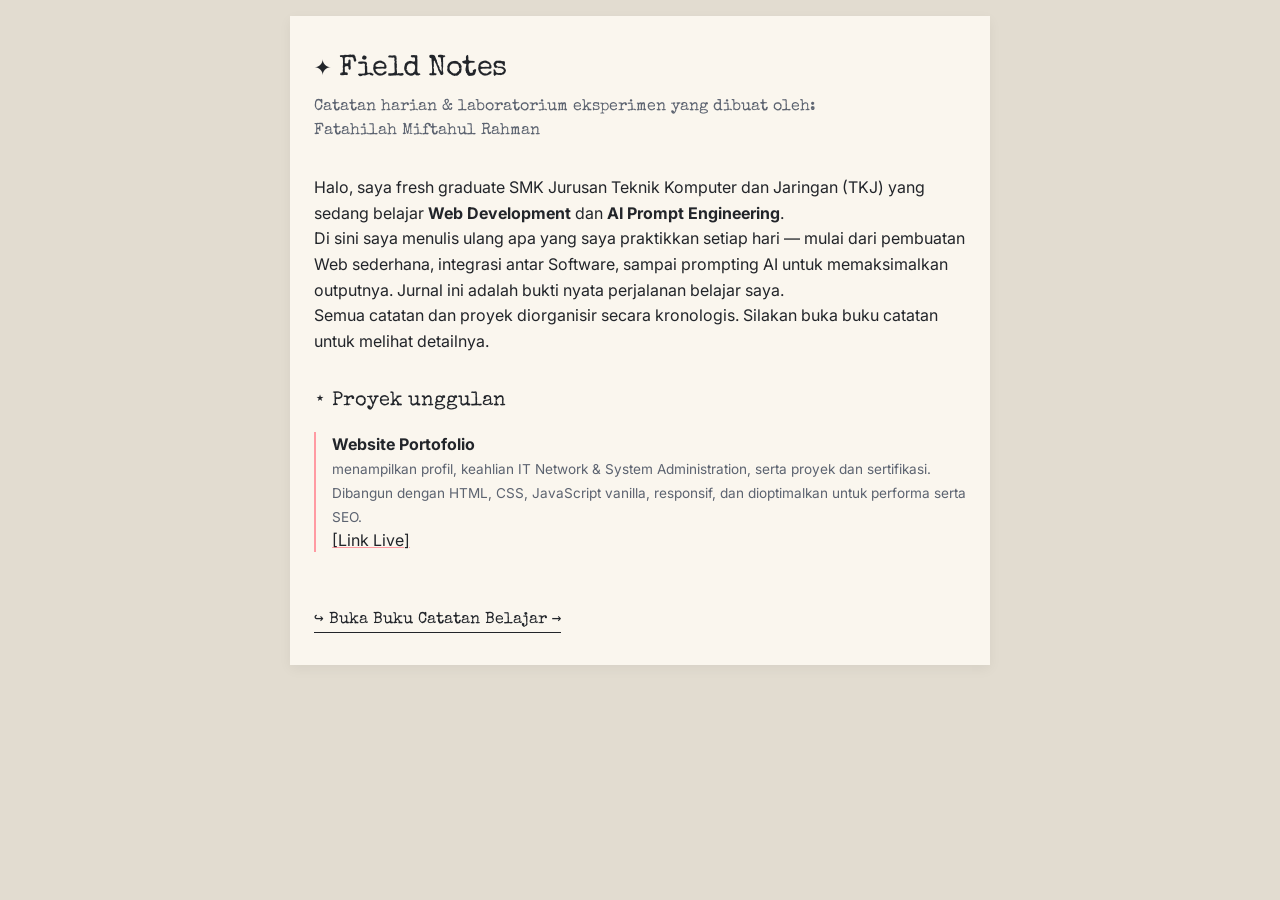
<file: index.html>
<!DOCTYPE html>
<html lang="id">
<head>
  <!-- Favicon dari website utama -->
  <link rel="icon" type="image/png" sizes="96x96" href="https://fatahmr.my.id/assets/favicon/favicon-96x96.png">
  <link rel="icon" type="image/svg+xml" href="https://fatahmr.my.id/assets/favicon/favicon.svg">
  <link rel="shortcut icon" href="https://fatahmr.my.id/assets/favicon/favicon.ico">
  <link rel="apple-touch-icon" sizes="180x180" href="https://fatahmr.my.id/assets/favicon/apple-touch-icon.png">
  <meta charset="UTF-8">
  <meta name="viewport" content="width=device-width, initial-scale=1.0, viewport-fit=cover">
  <title>Field Notes · Jurnal Belajar Fatah</title>
  <link rel="stylesheet" href="style.css">
  <!-- Google Fonts (diperbolehkan) -->
  <link href="https://fonts.googleapis.com/css2?family=Inter:opsz,wght@14..32,400;14..32,500;14..32,600&family=Special+Elite&display=swap" rel="stylesheet">
</head>
<body>
  <main class="landing-container">
    <header class="landing-header">
      <h1 class="journal-title">✦ Field Notes</h1>
      <p class="subhead">Catatan harian & laboratorium eksperimen yang dibuat oleh:<br>Fatahilah Miftahul Rahman</p>
    </header>

    <section class="bio-section">
      <p>Halo, saya fresh graduate SMK Jurusan Teknik Komputer dan Jaringan (TKJ) yang sedang belajar <strong>Web Development</strong> dan <strong>AI Prompt Engineering</strong>.<br>Di sini saya menulis ulang apa yang saya praktikkan setiap hari — mulai dari pembuatan Web sederhana, integrasi antar Software, sampai prompting AI untuk memaksimalkan outputnya. Jurnal ini adalah bukti nyata perjalanan belajar saya.</p>
      <p>Semua catatan dan proyek diorganisir secara kronologis. Silakan buka buku catatan untuk melihat detailnya.</p>
    </section>

    <section class="showcase-section">
      <h2 class="section-title">⋆ Proyek unggulan</h2>
      <div class="showcase-list">
        <!-- EDIT MANUAL: tambah/ubah proyek sesuai keinginan -->
        <div class="showcase-item">
          <strong>Website Portofolio</strong><br>
          <span class="showcase-desc">menampilkan profil, keahlian IT Network & System Administration, serta proyek dan sertifikasi.<br>Dibangun dengan HTML, CSS, JavaScript vanilla, responsif, dan dioptimalkan untuk performa serta SEO.</span><br>
          <a href="https://fatahilah-portofolio.vercel.app/" target="_blank" rel="noopener noreferrer">[Link Live]</a>
        </div>
        <!-- Tambah proyek unggulan lainnya di sini -->
      </div>
    </section>

    <footer class="landing-footer">
      <a href="catatan.html" class="cta-link">↪ Buka Buku Catatan Belajar →</a>
    </footer>
  </main>
</body>
</html>
</file>
<file: style.css>
/* ========== RESET & GLOBAL ========== */
* {
  margin: 0;
  padding: 0;
  box-sizing: border-box;
}

body {
  background-color: #e2dcd0;  /* warna sekitar seperti kertas tua */
  font-family: var(--font-body);
  color: var(--ink-dark);
  line-height: 1.5;
  padding: 1rem;
}

/* ========== CSS CUSTOM PROPERTIES ========== */
:root {
  --paper-cream: #faf6ee;
  --ink-dark: #22252a;
  --ink-muted: #5c6370;
  --line-blue: #e3ebf5;
  --margin-red: #ff9aa2;
  --accent-soft: #f0e9dc;
  --border-binder: #ccc2b0;
  --font-title: 'Special Elite', 'Courier Prime', monospace;
  --font-body: 'Inter', 'Roboto', sans-serif;
}

/* ========== PAPER CONTAINER (efek garis) ========== */
.paper-container {
  background-color: var(--paper-cream);
  background-image: linear-gradient(var(--line-blue) 1px, transparent 1px);
  background-size: 100% 2rem;
  line-height: 2rem;
  position: relative;
  padding: 1rem 1rem 2rem 3rem;
  max-width: 800px;
  margin: 0 auto;
  border-radius: 4px;
  box-shadow: 0 8px 20px rgba(0,0,0,0.05);
}

.paper-container::before {
  content: '';
  position: absolute;
  top: 0;
  left: 2.5rem;
  width: 2px;
  height: 100%;
  background-color: var(--margin-red);
  opacity: 0.7;
}

/* ========== TYPOGRAPHY & UTILITY ========== */
.journal-title {
  font-family: var(--font-title);
  font-size: 1.8rem;
  letter-spacing: -0.5px;
  margin-bottom: 0.25rem;
}

h1, h2, h3 {
  font-family: var(--font-title);
  font-weight: normal;
}

a {
  color: var(--ink-dark);
  text-decoration-thickness: 1px;
  text-decoration-color: var(--margin-red);
}

a:hover {
  background-color: var(--accent-soft);
}

/* ========== NAV TOP (link ke beranda) ========== */
.nav-top {
  margin-bottom: 1rem;
  text-align: left;
}
.home-link {
  font-size: 0.9rem;
  font-family: var(--font-body);
  text-decoration: none;
  border-bottom: 1px dashed var(--ink-muted);
  padding-bottom: 2px;
}

/* ========== TAB ========== */
.tab-wrapper {
  display: flex;
  gap: 0.5rem;
  border-bottom: 1px solid var(--border-binder);
  margin: 1.5rem 0 1rem 0;
}
.tab-btn {
  background: none;
  border: none;
  font-family: var(--font-title);
  font-size: 1rem;
  padding: 0.5rem 0.75rem;
  cursor: pointer;
  color: var(--ink-muted);
  transition: all 0.1s;
}
.tab-btn.active {
  color: var(--ink-dark);
  border-bottom: 2px solid var(--margin-red);
  background-color: var(--accent-soft);
}

/* ========== SORTING ========== */
.sort-wrapper {
  display: flex;
  justify-content: flex-end;
  align-items: center;
  margin: 0.5rem 0 1rem 0;
  gap: 0.5rem;
}
.sort-label {
  font-size: 0.8rem;
  color: var(--ink-muted);
}
.sort-select {
  background: transparent;
  border: 1px solid var(--border-binder);
  padding: 0.2rem 0.4rem;
  font-family: var(--font-body);
  font-size: 0.8rem;
  border-radius: 0;
}

/* ========== SEARCH BAR dengan tombol clear ========== */
.search-wrapper {
  position: relative;
  margin: 1rem 0 1.5rem 0;
}
#search-input {
  width: 100%;
  background: transparent;
  border: none;
  border-bottom: 2px dashed var(--ink-dark);
  padding: 0.5rem 2rem 0.5rem 0.2rem;
  font-family: var(--font-body);
  font-size: 1rem;
  color: var(--ink-dark);
  outline: none;
}
#search-input::placeholder {
  color: var(--ink-muted);
  font-style: italic;
}
.clear-btn {
  position: absolute;
  right: 0;
  top: 50%;
  transform: translateY(-50%);
  background: none;
  border: none;
  font-size: 1.2rem;
  cursor: pointer;
  color: var(--ink-muted);
  font-family: var(--font-title);
  padding: 0 0.25rem;
}
.clear-btn:hover {
  color: var(--ink-dark);
}

/* ========== DAFTAR LIST ========== */
.list-container {
  margin: 1rem 0;
}
.list-item {
  padding: 0.5rem 0;
  border-bottom: 1px solid var(--line-blue);
  display: flex;
  flex-wrap: wrap;
  justify-content: space-between;
  align-items: baseline;
  gap: 0.5rem;
}
.list-item strong {
  font-weight: 600;
}
.date {
  font-size: 0.75rem;
  color: var(--ink-muted);
  font-family: monospace;
}
.proyek-desc {
  font-size: 0.85rem;
  color: var(--ink-muted);
  margin-left: 0.5rem;
}
.proyek-link {
  font-size: 0.8rem;
  margin-left: 0.5rem;
}
.list-item:hover {
  background-color: var(--accent-soft);
  cursor: pointer;
}

/* ========== EMPTY STATE ========== */
.empty-state {
  text-align: center;
  padding: 3rem 1rem;
  font-family: var(--font-title);
  color: var(--ink-muted);
  font-size: 1rem;
  line-height: 1.5;
}

/* ========== PAGINATION ========== */
.pagination-controls {
  display: flex;
  justify-content: center;
  align-items: center;
  gap: 1.5rem;
  margin: 2rem 0 1rem;
  flex-wrap: wrap;
}
.page-btn {
  background: none;
  border: 1px solid var(--border-binder);
  padding: 0.3rem 1rem;
  font-family: var(--font-body);
  font-size: 0.85rem;
  cursor: pointer;
  transition: 0.1s;
}
.page-btn:disabled {
  opacity: 0.4;
  cursor: not-allowed;
}
.page-btn:not(:disabled):hover {
  background-color: var(--accent-soft);
}
.page-info {
  font-size: 0.85rem;
  color: var(--ink-muted);
}

/* ========== MODE BACA ========== */
.back-btn {
  background: none;
  border: none;
  font-family: var(--font-title);
  font-size: 0.9rem;
  margin: 1rem 0;
  cursor: pointer;
  text-decoration: underline;
  text-decoration-style: dashed;
  text-underline-offset: 4px;
  color: var(--ink-dark);
}
.konten-jurnal {
  margin-top: 1rem;
}
.konten-jurnal h2 {
  font-size: 1.5rem;
  margin-bottom: 0.5rem;
}
.konten-jurnal .meta-date {
  margin-bottom: 1rem;
}
.konten-jurnal pre {
  background: #f3efe5;
  padding: 0.5rem;
  overflow-x: auto;
  font-size: 0.85rem;
  margin: 1rem 0;
}
.konten-jurnal img {
  max-width: 100%;
  height: auto;
  margin: 1rem 0;
  border: 1px solid var(--border-binder);
}

/* ========== TABEL RESPONSIF (horizontal scroll) ========== */
.konten-jurnal table,
#mode-indeks table {
  display: block;
  overflow-x: auto;
  white-space: nowrap;
  width: 100%;
  border-collapse: collapse;
  margin: 1rem 0;
}

/* Optional: mempercantik border dan padding */
.konten-jurnal table th,
.konten-jurnal table td,
#mode-indeks table th,
#mode-indeks table td {
  border: 1px solid var(--border-binder);
  padding: 0.5rem;
  text-align: left;
  vertical-align: top;
}

.konten-jurnal table th,
#mode-indeks table th {
  background-color: var(--accent-soft);
  font-weight: 600;
}

.konten-jurnal p {
  margin-bottom: 1rem;
}

/* ========== LANDING PAGE STYLE (opsional, bisa dipisah tapi tetap di sini) ========== */
.landing-container {
  max-width: 700px;
  margin: 0 auto;
  background-color: var(--paper-cream);
  padding: 2rem 1.5rem;
  box-shadow: 0 4px 12px rgba(0,0,0,0.05);
}
.landing-header {
  margin-bottom: 2rem;
}
.subhead {
  font-family: var(--font-title);
  color: var(--ink-muted);
}
.bio-section {
  margin: 2rem 0;
  line-height: 1.6;
}
.showcase-section {
  margin: 2rem 0;
}
.section-title {
  font-size: 1.25rem;
  margin-bottom: 1rem;
}
.showcase-list {
  display: flex;
  flex-direction: column;
  gap: 1rem;
}
.showcase-item {
  border-left: 2px solid var(--margin-red);
  padding-left: 1rem;
}
.showcase-desc {
  font-size: 0.85rem;
  color: var(--ink-muted);
}
.cta-link {
  display: inline-block;
  margin-top: 1.5rem;
  font-family: var(--font-title);
  font-size: 1rem;
  text-decoration: none;
  border-bottom: 1px solid;
}
.loading-indicator, .empty-muted {
  color: var(--ink-muted);
  font-style: italic;
}

/* ========== RESPONSIVE ========== */
@media (max-width: 600px) {
  body {
    padding: 0.5rem;
  }
  .paper-container {
    padding: 1rem 1rem 1.5rem 2rem;
  }
  .paper-container::before {
    left: 1rem;
  }
  .list-item {
    flex-direction: column;
    gap: 0.2rem;
  }
  .tab-btn {
    font-size: 0.85rem;
    padding: 0.4rem 0.5rem;
  }
}
</file>
